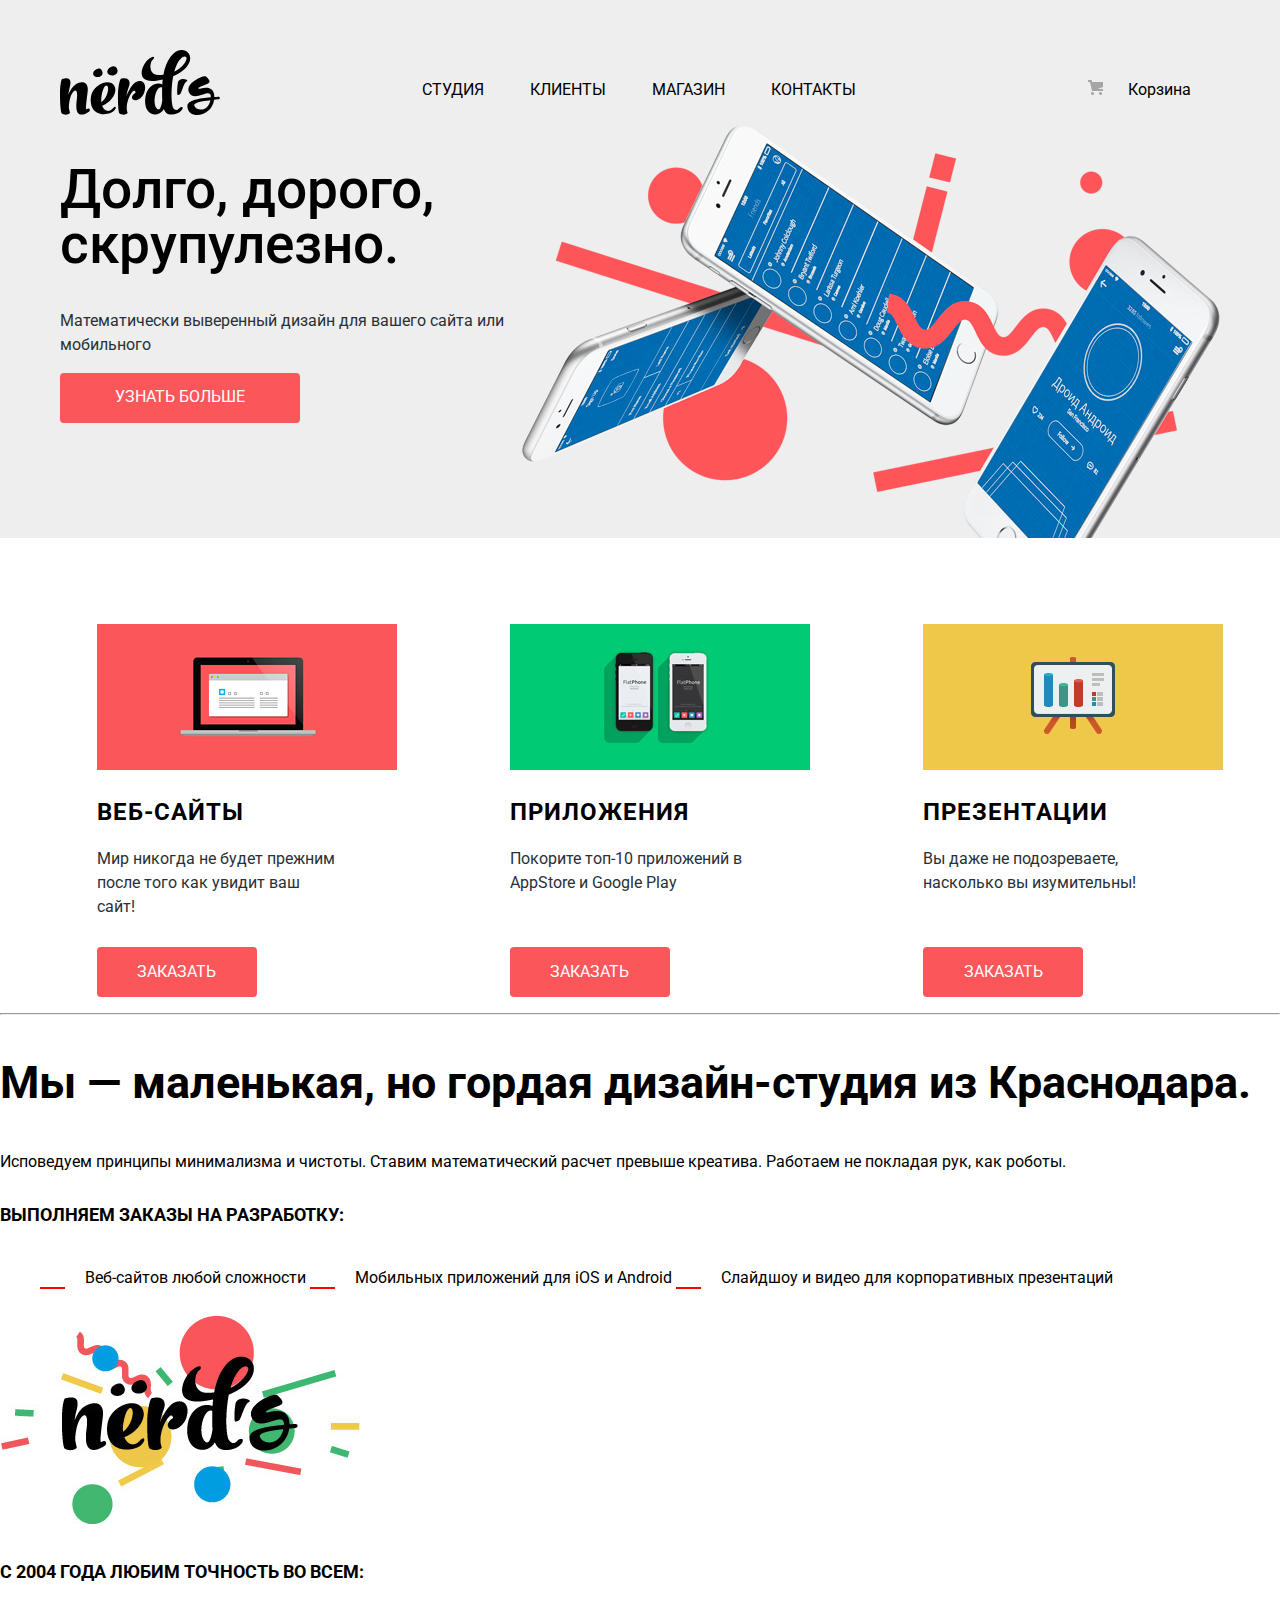
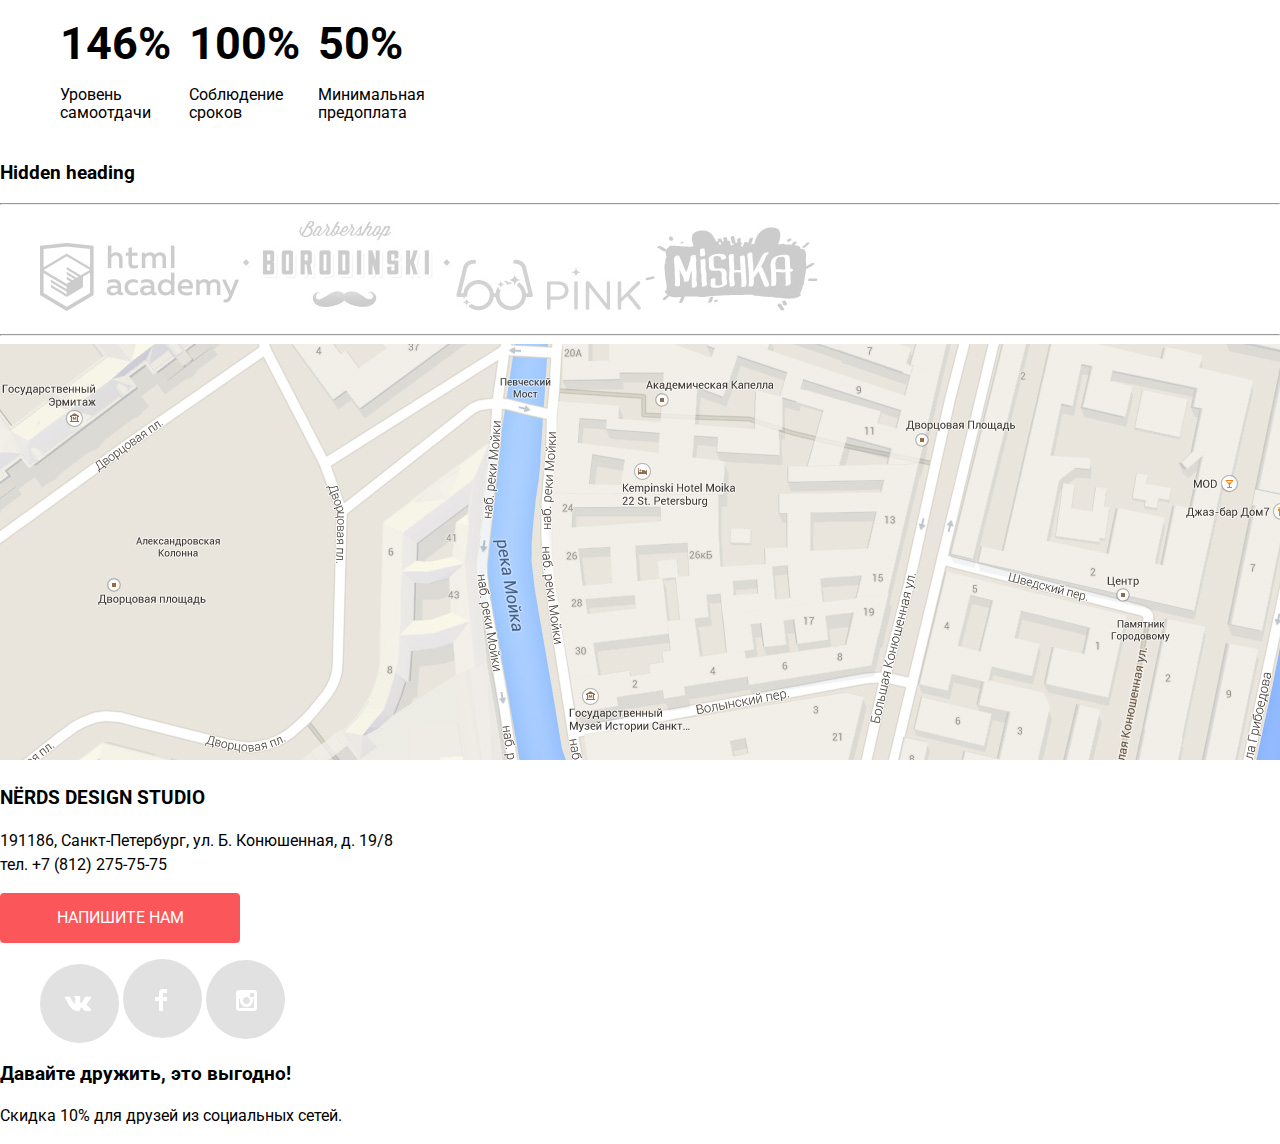
<file: index.html>
<!DOCTYPE html>
<html lang="ru">
  <head>
    <meta charset="utf-8">
    <link href="https://fonts.googleapis.com/css?family=Roboto:400,500,700&display=swap" rel="stylesheet">
    <link rel="stylesheet" href="./css/normalize.css">
    <link rel="stylesheet" href="./css/main.css">
    <title>HTML Academy: Нёрдс</title>
  </head>
  <body>
    <header class="header">
      <nav class="navigation-main">
        <a href="#" class="navigation-logo"> 
          <img src="img/nerds-logo.svg" alt="nerds logo">
        </a>
        <ul class="navigation-list">
          <li class="navigation-list__item"><a href="#">Студия</a></li>
          <li class="navigation-list__item"><a href="#">Клиенты</a></li>
          <li class="navigation-list__item"><a href="catalog.html">Магазин</a></li>
          <li class="navigation-list__item"><a href="#">Контакты</a></li>
        </ul>
        <div class="navigation-cart">
          <img class="navigation-cart__icon" src="img/cart-icon.png" alt="cart icon">
          <button class="navigation-cart__button">Корзина</button>
        </div>
      </nav>
      <section class="hero">
        <div class="hero-content">
          <h1 class="hero-header header1">Долго, дорого, скрупулезно.</h1>
          <p class="hero-slogan">Математически выверенный дизайн для вашего сайта или мобильного</p>
          <button class="hero-cta-btn btn-common">Узнать больше</button>
        </div> 
        <img class="hero-image" src="img/slide-picture.png" alt="hero image">  
      </section>
      <section class="hero hidden">
        <div class="hero-content">
          <h1 class="hero-header header1">Любим математику как никто другой.</h1>
          <p class="hero-slogan">Никакого креатива, только математические формулы для расчета идеальных пропорций.</p>
          <button class="hero-cta-btn btn-common">Узнать больше</button>
        </div>
        <img class="hero-image" src="img/slide-picture2.png" alt="hero image"> 
      </section>
      <section class="hero hidden">
        <div class="hero-content">
          <h1 class="hero-header header1">Только ночь, только хардкор.</h1>
          <p class="hero-slogan">Работать днем, как все? Мы против этого. Ближе к полуночи работа только начинается.</p>
          <button class="hero-cta-btn btn-common">Узнать больше</button>
        </div>
        <img class="hero-image" src="img/slide-picture3.png" alt="hero image">  
      </section>
    </header>
    <main class="container"> 
      <section class="services">
        <ul class="services-list">
          <li class="services-list__item">
            <img class="services-list__image" src="img/advantage-picture-red.jpg" alt="website servie image"> 
            <div class="services-list__text-content">  
              <h2 class="services-list__header header2">Веб-сайты</h2>
              <p class="services-list__description">Мир никогда не будет прежним после того как увидит ваш сайт!</p> 
            </div>
            <button class="services-list__cta-btn btn-common">Заказать</button>
          </li>
          <li class="services-list__item">
            <img class="services-list__image" src="img/advantage-picture-green.jpg" alt="applications image"> 
            <div class="services-list__text-content">
              <h2 class="services-list__header header2">Приложения</h2>
              <p class="services-list__description">Покорите топ-10 приложений в AppStore и Google Play</p> 
            </div>
            <button class="services-list__cta-btn yellow btn-common">Заказать</button>
          </li>
          <li class="services-list__item">
            <img class="services-list__image" src="img/advantage-picture-yellow.jpg" alt="presentations image"> 
            <div class="services-list__text-content">
              <h2 class="services-list__header header2">Презентации</h2>
              <p class="services-list__description">Вы даже не подозреваете, насколько вы изумительны!</p> 
            </div>
            <button class="services-list__cta-btn green btn-common">Заказать</button>
          </li>
        </ul>
      </section>
      <hr/>
      <div class="index-colimns">
        <section class="about-info">
          <h3 class="about-header header3">Мы — маленькая, но гордая дизайн-студия из Краснодара.</h3>
          <p class="about-description">Исповедуем принципы минимализма и чистоты. Ставим математический расчет
            превыше креатива. Работаем не покладая рук, как роботы.</p>
          <h3 class="about-header header4">Выполняем заказы на разработку:</h3>
          <ul class="about-list">
            <li class="about-list__item"><span class="about-list__red-label"></span>Веб-сайтов любой сложности</li>
            <li class="about-list__item"><span class="about-list__red-label"></span>Мобильных приложений для iOS и Android</li>
            <li class="about-list__item"><span class="about-list__red-label"></span>Слайдшоу и видео для корпоративных презентаций</li>
          </ul>
        </section>
        <section class="about-branding">
          <img class="about-image" src="img/nerds-picture.jpg" alt="midsize nerds logo">
          <h3 class="about-header header4">с 2004 года Любим точность во всем:</h3>
          <ul class="about-persentagelist">
            <li class="about-persentagelist__item">
              <div class="about-persentagelist__persentage">146%</div>
              <div class="about-persentagelist__text">Уровень самоотдачи</div>
            </li>
            <li class="about-persentagelist__item">
              <div class="about-persentagelist__persentage">100%</div>
              <div class="about-persentagelist__text">Соблюдение сроков</div>
            </li>
            <li class="about-persentagelist__item">
              <div class="about-persentagelist__persentage">50%</div>
              <div class="about-persentagelist__text">Минимальная предоплата</div>
            </li>
          </ul>
        </section>
      </div>
      <section class="brands">
        <h3 class="hidden">Hidden heading</h3>
        <hr/>
        <ul class="brands-list">
          <li class="brands-list__item"><img class="brands-list__img" src="img/htmlacademy-logo.jpg" alt="htmlacademy logo"></li>
          <li class="brands-list__item"><img class="brands-list__img" src="img/borodinski-logo.jpg" alt="borodinsky logo"></li>
          <li class="brands-list__item"><img class="brands-list__img" src="img/pink-logo.jpg" alt="pink logo"></li>
          <li class="brands-list__item"><img class="brands-list__img" src="img/mishka-logo.jpg" alt="mishka logo"></li>
        </ul>
        <hr/>
      </section>
      <section class="direction">
        <img class="direction-map" src="img/map.jpg" alt="map image"/>
        <div class="direction-address">
          <h3 class="direction-header header5">NЁRDS DESIGN STUDIO</h3>
          <p>191186, Санкт-Петербург, 
            ул. Б. Конюшенная, д. 19/8
            <br>
            тел. +7 (812) 275-75-75</p>
            <button class="direction-sendbutton btn-common">Напишите нам</button>
        </div>
      </section>
    </main>
    <footer class="social">
      <ul class="social-list">
        <li class="social-list__item">
          <span class="grey-circle">
            <img id="vk-icon" src="img/vk-icon.svg" alt="vk icon">
          </span>
        </li>
        <li class="social-list__item">
          <span class="grey-circle">
              <img id="fb-icon" src="img/fb-icon.svg" alt="fb icon">
          </span>
        </li>
        <li class="social-list__item">
          <span class="grey-circle">
            <img id="insta-icon" src="img/insta-icon.svg" alt="insta icon">
          </span>
        </li>
      </ul>
      <h3 class="social-slogan">Давайте дружить, это выгодно!</h3>
      <p class="social-subslogan">Скидка 10% для друзей из социальных сетей.</p>
    </footer>
  </body>
</file>
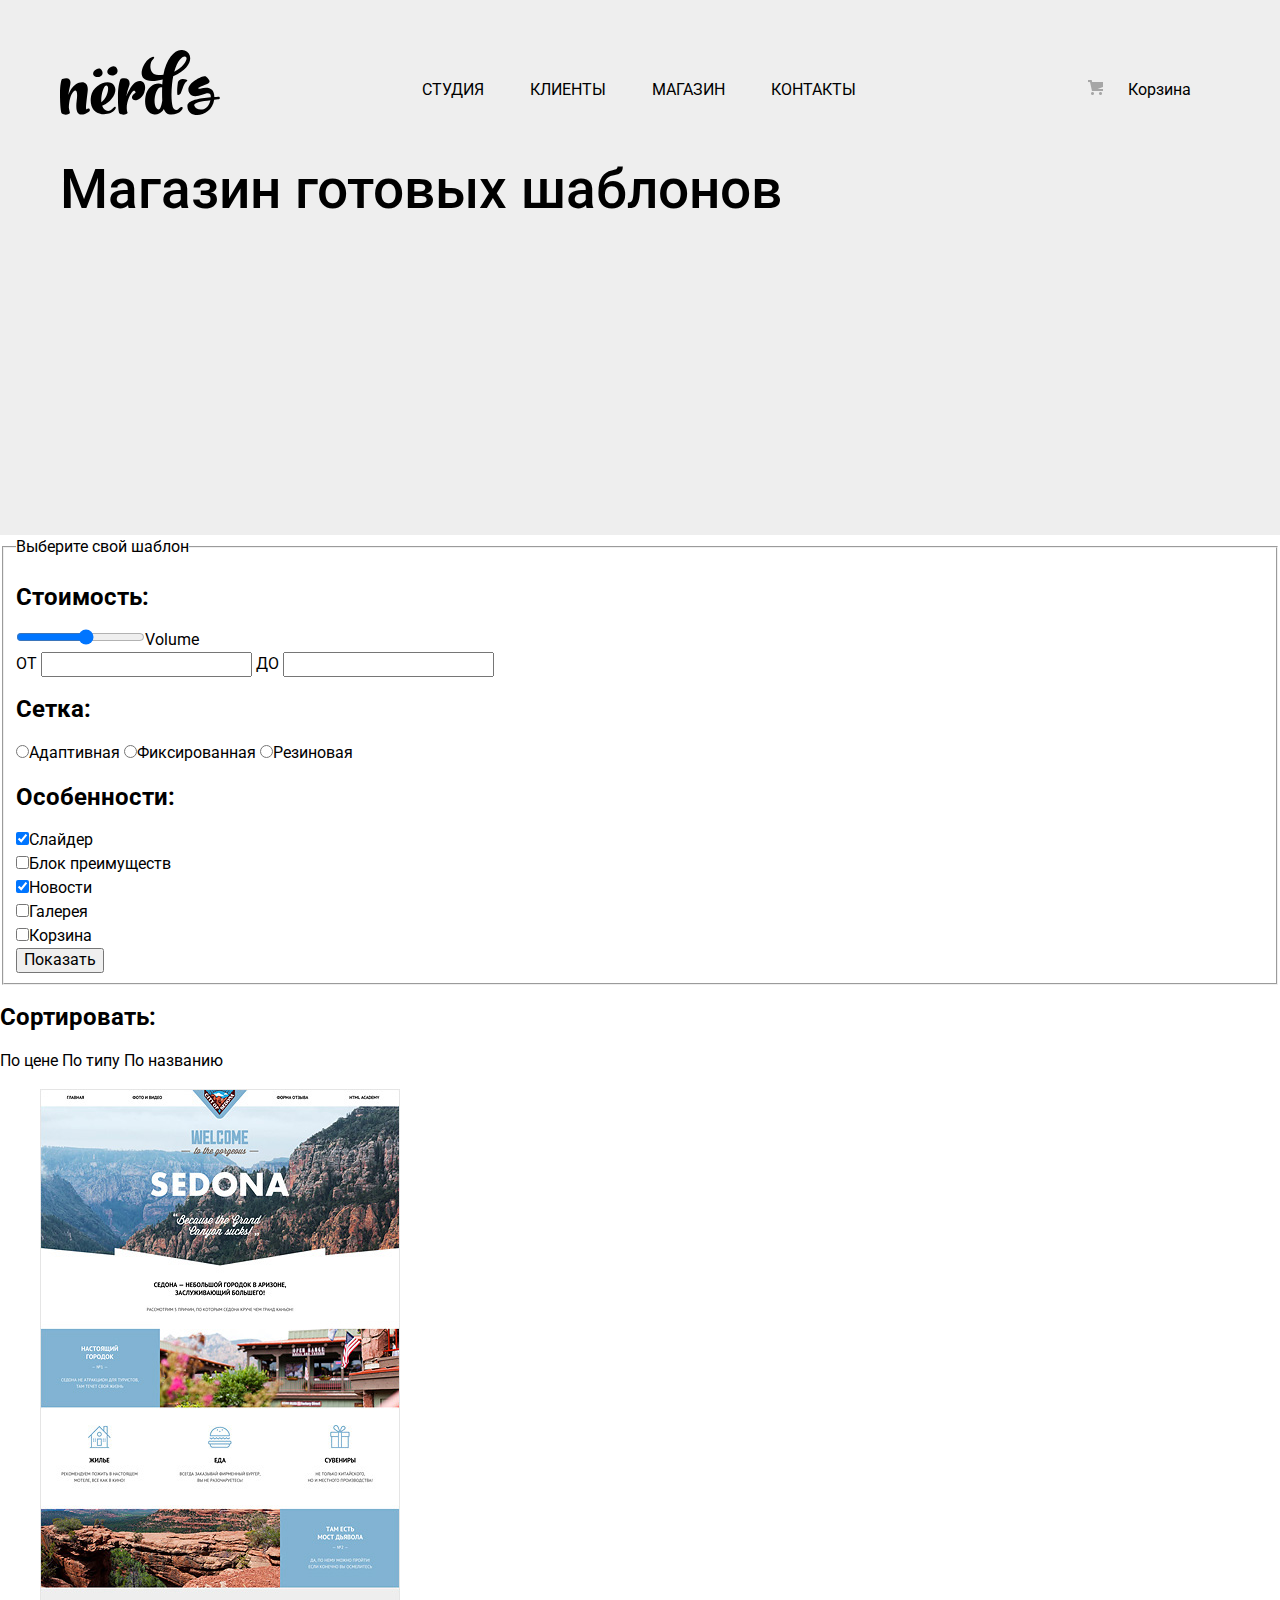
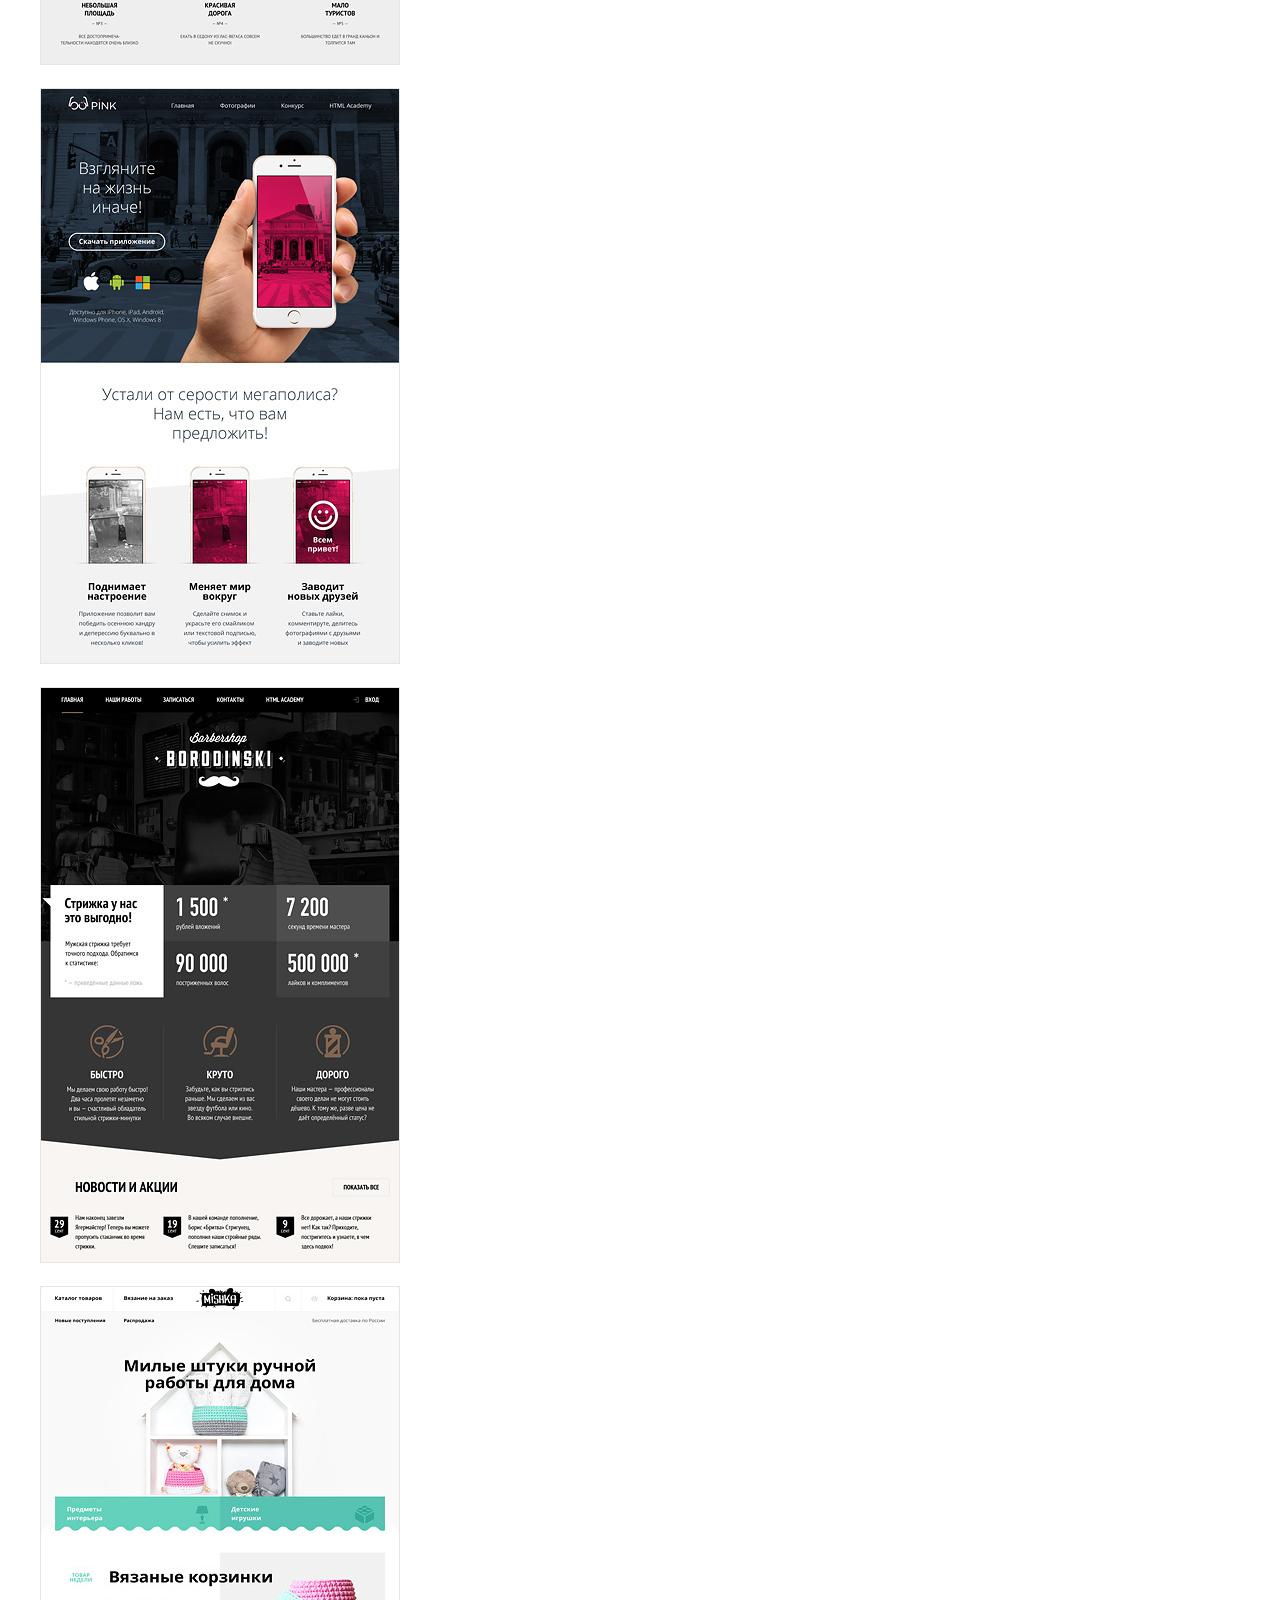
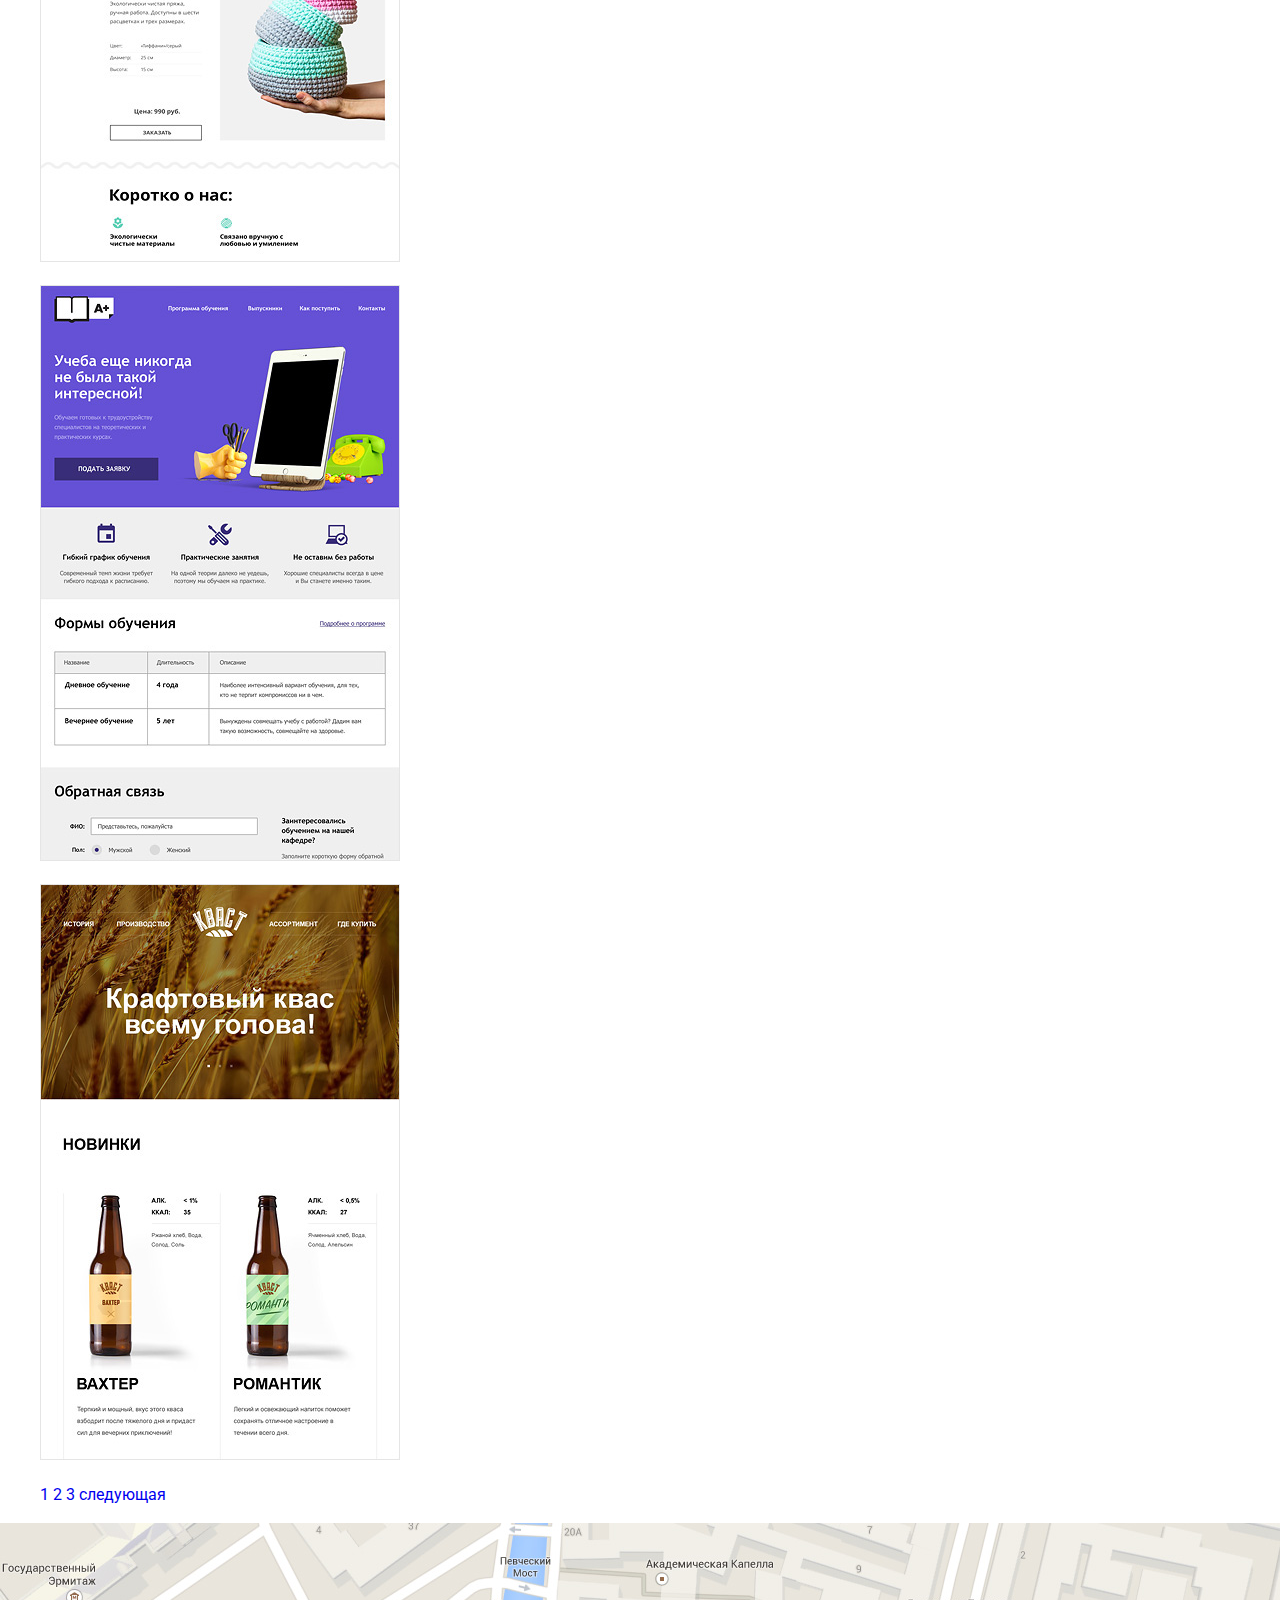
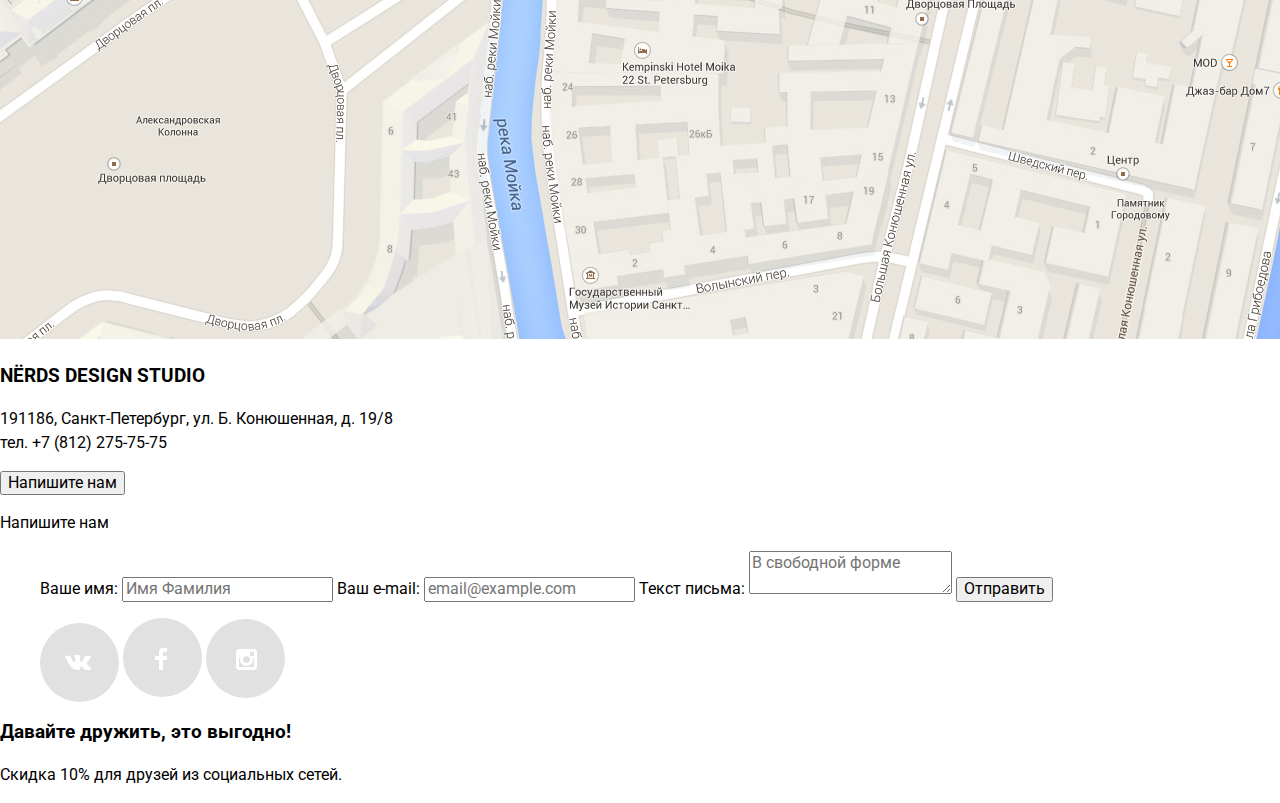
<file: catalog.html>
<!DOCTYPE html>
<html lang="ru">
  <head>
    <meta charset="utf-8">
    <link href="https://fonts.googleapis.com/css?family=Roboto:400,500,700&display=swap" rel="stylesheet">
    <link rel="stylesheet" href="./css/normalize.css">
    <link rel="stylesheet" href="./css/main.css">
    <title>HTML Academy: Нёрдс</title>
  </head>
  <body>
    <header class="header">
      <nav class="navigation-main">
        <a href="#" class="navigation-logo"> 
            <img src="img/nerds-logo.svg" alt="nerds logo">
        </a>
        <ul class="navigation-list">
          <li class="navigation-list__item"><a href="#">Студия</a></li>
          <li class="navigation-list__item"><a href="#">Клиенты</a></li>
          <li class="navigation-list__item"><a href="catalog.html">Магазин</a></li>
          <li class="navigation-list__item"><a href="#">Контакты</a></li>
        </ul>
        <div class="navigation-cart">
          <img class="navigation-cart__icon" src="img/cart-icon.png" alt="cart icon">
          <button class="navigation-cart__button">Корзина</button>
        </div>
      </nav>
      <section class="hero">
          <h1 class="hero-header header1">Магазин готовых шаблонов</h1>
      </section>
    </header>
    <main class="container">
        <section class="filter">
            <form method="post" action="https://echo.htmlacademy.ru">
                <fieldset>
                    <legend class="hidden">Выберите свой шаблон</legend>
                    <h2 class="filter-header">Стоимость:</h2>
                    <div class="filter-slider">
                        <label for="volume">
                            <input type="range" id="volume" name="price-range" min="0" max="11"><span class="hidden">Volume</span>
                        </label>
                    </div>

                    <div class="filter-range">    
                        <label for="range-from">ОТ</label>
                        <input type="text" name="range-from" id="range-from">
                        <label for="range-until">ДО</label>
                        <input type="text" name="range-until" id="range-until">
                    </div>    

                    <h2 class="filter-header">Сетка:</h2>
                    <div class="filter-radio">
                        <label for="adaptive">
                            <input type="radio" id="adaptive" name="grid" value="adaptive">Адаптивная
                        </label>
                        
                        <label for="fixed">
                            <input type="radio" id="fixed" name="grid" value="fixed">Фиксированная
                        </label>

                        <label for="rubber">
                            <input type="radio" id="rubber" name="grid" value="rubber">Резиновая
                        </label>
                    </div>
                    
                    <h2 class="filter-header">Особенности:</h2>
                    <div class="filter-checkbox">
                        <label for="slider">
                            <input type="checkbox" id="slider" name="slider" checked>Слайдер
                        </label> 
                    </div>
                    <div class="filter-checkbox">
                        <label for="advantages">    
                            <input type="checkbox" name="advantages" id="advantages">Блок преимуществ
                        </label>
                    </div>
                    <div class="filter-checkbox">
                        <label for="news">
                            <input type="checkbox" name="news" id="news" checked>Новости
                        </label>
                    </div>
                    <div class="filter-checkbox">
                        <label for="gallery">
                            <input type="checkbox" name="gallery" id="gallery">Галерея
                        </label>
                    </div>
                    <div class="filter-checkbox">
                        <label for="cart">
                            <input type="checkbox" name="cart" id="cart">Корзина
                        </label>
                    </div>
                    <button class="filter-button" type="button">Показать</button>
                </fieldset>
            </form>    
        </section>
        <section class="products">
            <div class="products-sort">
                <h2 class="products-sort__header">Сортировать:</h2>
                <span class="products-sort__by-price">По цене</span>
                <span class="products-sort__by-type">По типу</span>
                <span class="products-sort__by-name">По названию</span>
            </div>
            <div class="products-wrapper">
                <ul class="products-list">
                    <li class="products-list__item">
                        <a href="#"><img src="img/img-sedona-jpg.jpg" alt="sedona psd"></a>
                    </li>
                </ul>
                <ul class="products-list">
                    <li class="products-list__item">
                        <a href="#"><img src="img/img-pink-jpg.jpg" alt="pink psd"></a>
                    </li>
                </ul>
                <ul class="products-list">
                    <li class="products-list__item">
                        <a href="#"><img src="img/img-barbershop-jpg.jpg" alt="borodincki psd"></a>
                    </li>
                </ul>
                <ul class="products-list">
                    <li class="products-list__item">
                        <a href="#"><img src="img/img-mishka-jpg.jpg" alt="mishka psd"></a>
                    </li>
                </ul>
                <ul class="products-list">
                    <li class="products-list__item">
                        <a href="#"><img src="img/img-aplus-jpg.jpg" alt="a+ psd"></a>
                    </li>
                </ul>
                <ul class="products-list">
                    <li class="products-list__item">
                        <a href="#"><img src="img/img-kvast-jpg.jpg" alt="kvast psd"></a>
                    </li>
                </ul>
            </div>
            <div class="products-pagination" aria-label="pagination">
                <ul class="products-pagination__list">
                    <li class="products-pagination__list-item"><a href="#">1</a></li>
                    <li class="products-pagination__list-item"><a href="#">2</a></li>
                    <li class="products-pagination__list-item"><a href="#">3</a></li>
                    <li class="products-pagination__list-item"><a href="#">следующая</a></li>
                </ul>
            </div>
        </section>
        <section class="direction">
            <img class="direction-map" src="img/map.jpg" alt="map image"/>
            <div class="direction-address">
              <h3 class="direction-header header5">NЁRDS DESIGN STUDIO</h3>
              <p>191186, Санкт-Петербург, 
                ул. Б. Конюшенная, д. 19/8
                <br>
                тел. +7 (812) 275-75-75</p>
                <button class="direction-sendbutton">Напишите нам</button>
            </div>
        </section>
    </main>
    <section class="dialog hidden">
        <form action="#" method=“post” action=“https://echo.htmlacademy.ru”>
            <p class="dialog-title">Напишите нам</p>
            <ul class="dialog-inputs">
                <li class="dialog-inputs__item">
                    <label for="name">Ваше имя:
                        <input type="text" id="name" name="login" placeholder="Имя Фамилия">
                    </label>
                </li>
                <li class="dialog-inputs__item">
                    <label for="mail">Ваш e-mail:
                        <input type="email" id="mail" name="email" placeholder="email@example.com">
                    </label>
                </li>
                <li class="dialog-inputs__item">
                    <label for="msg">Текст письма:
                        <textarea id="msg" name="user_message" placeholder="В свободной форме"></textarea>
                    </label>
                </li>
                <li class="dialog-inputs__item">
                    <button type="submit">Отправить</button>
                </li>
            </ul>
        </form>
    </section>
    <footer class="social">
        <ul class="social-list">
            <li class="social-list__item">
              <span class="grey-circle">
                <img id="vk-icon" src="img/vk-icon.svg" alt="vk icon">
              </span>
            </li>
            <li class="social-list__item">
              <span class="grey-circle">
                  <img id="fb-icon" src="img/fb-icon.svg" alt="fb icon">
              </span>
            </li>
            <li class="social-list__item">
              <span class="grey-circle">
                <img id="insta-icon" src="img/insta-icon.svg" alt="insta icon">
              </span>
            </li>
          </ul>
        <h3 class="social-slogan">Давайте дружить, это выгодно!</h3>
        <p class="social-subslogan">Скидка 10% для друзей из социальных сетей.</p>
      </footer>
  </body>
</file>
<file: css/main.css>
body {
    margin: 0;
    padding: 0;
    font-family: "Roboto", "Arial", sans-serif;
    font-size: 16px;
    line-height: 24px;
    font-weight: 400;
    color: #000;
}

.hero.hidden {
    display: none;
}

.hero-slogan, .services-list__description {
    color: #283136;
}

a {
    text-decoration: none;
}

ul li {
    display: inline;
}

.navigation-main {
    font-size: 16px;
    line-height: 30px;
    color: black;
    display: flex;
    max-width: 1160px;
    margin: auto;
    padding-top: 50px;
}

.header {
    background-color: #eeeeee;
    min-height: 535px;
}

.hero {
    width: 1160px;
    margin: 0 auto;
    display: flex;
}

.navigation-list,
.services-list,
.about-list,
.about-persentagelist,
.brands-list,
.social-list,
.products-list,
.products-pagination__list {
    list-style: none;
}

.navigation-list {
    padding-left: 202px;
    padding-right: 90px;
    margin-top: 25px;
}

.navigation-list__item {
    padding-right: 42px;
}

.navigation-cart {
    padding-left: 100px;
    margin-top: 25px;
}

.navigation-cart__icon {
    padding-right: 15px;
}

.navigation-cart button {
    border: none;
    background-color: #eeeeee;
}

.btn-common {
    text-transform: uppercase;
    width: 240px;
    height: 50px;
    border-radius: 4px;
    border: none;
    color: white;
    background-color: #fb565a;
}

.navigation-list a {
    color: black;
    text-transform: uppercase;
}

.navigation-list a:hover {
    color: #fb565a;
}

.navigation-list a:active {
    color: rgba(0, 0, 0, 0.3);
}

.navigation-list a:focus { /* or try visited*/
    color: black;
    border-bottom: 2px solid #fb565a;
}

.header1 {
    font-weight: 500;
    font-size: 55px;
    line-height: 55px;
}

.header2 {
    font-size: 24px;
    line-height: 30px;
}

.header3 {
    font-size: 45px;
    line-height: 45px;
}

.header4 {
    font-size: 18px;
    line-height: 45px;
    text-transform: uppercase;
}

.about-list__item {
    line-height: 45px;
}

.about-persentagelist {
    display: flex;
}

.about-list__red-label {
    border-bottom: 2px solid red;
    padding-right: 25px;
    margin-right: 20px;
}

.about-persentagelist__item {
    max-width: 89px;
    margin: 20px;
}

.about-persentagelist__persentage {
    font-size: 45px;
    font-weight: bold;
}

.about-persentagelist__text {
    line-height: 18px;
    padding-top: 30px;
}

.services-list {
    display: flex;
    line-height: 24px;
    text-align: left;
    justify-content: space-around;
}

.services-list__item {
    margin-top: 70px;
}

.services-list__text-content {
    width: 239px;
    min-height: 150px;
}

.services-list h2 {
    font-size: 24px;
    text-transform: uppercase;
    letter-spacing: 1px;
    line-height: 30px;
    text-align: left;
}

.services-list__cta-btn {
    width: 160px;
}

.services-list__cta-btn .green{
    background-color: #00ca74;
}

.services-list__cta-btn .yellow{
    background-color: #efc84a;
}

.grey-circle {
    height: 79px;
    width: 79px;
    background-color: #e1e1e1;
    border-radius: 50%;
    display: inline-block;
} 

.grey-circle img {
    position: relative;
    top: 30px;
    left: 30px;
}

#vk-icon {
    position: relative;
    top: 30px;
    left: 25px;
}

#fb-icon {
    position: relative;
    left: 32px;
}
</file>
